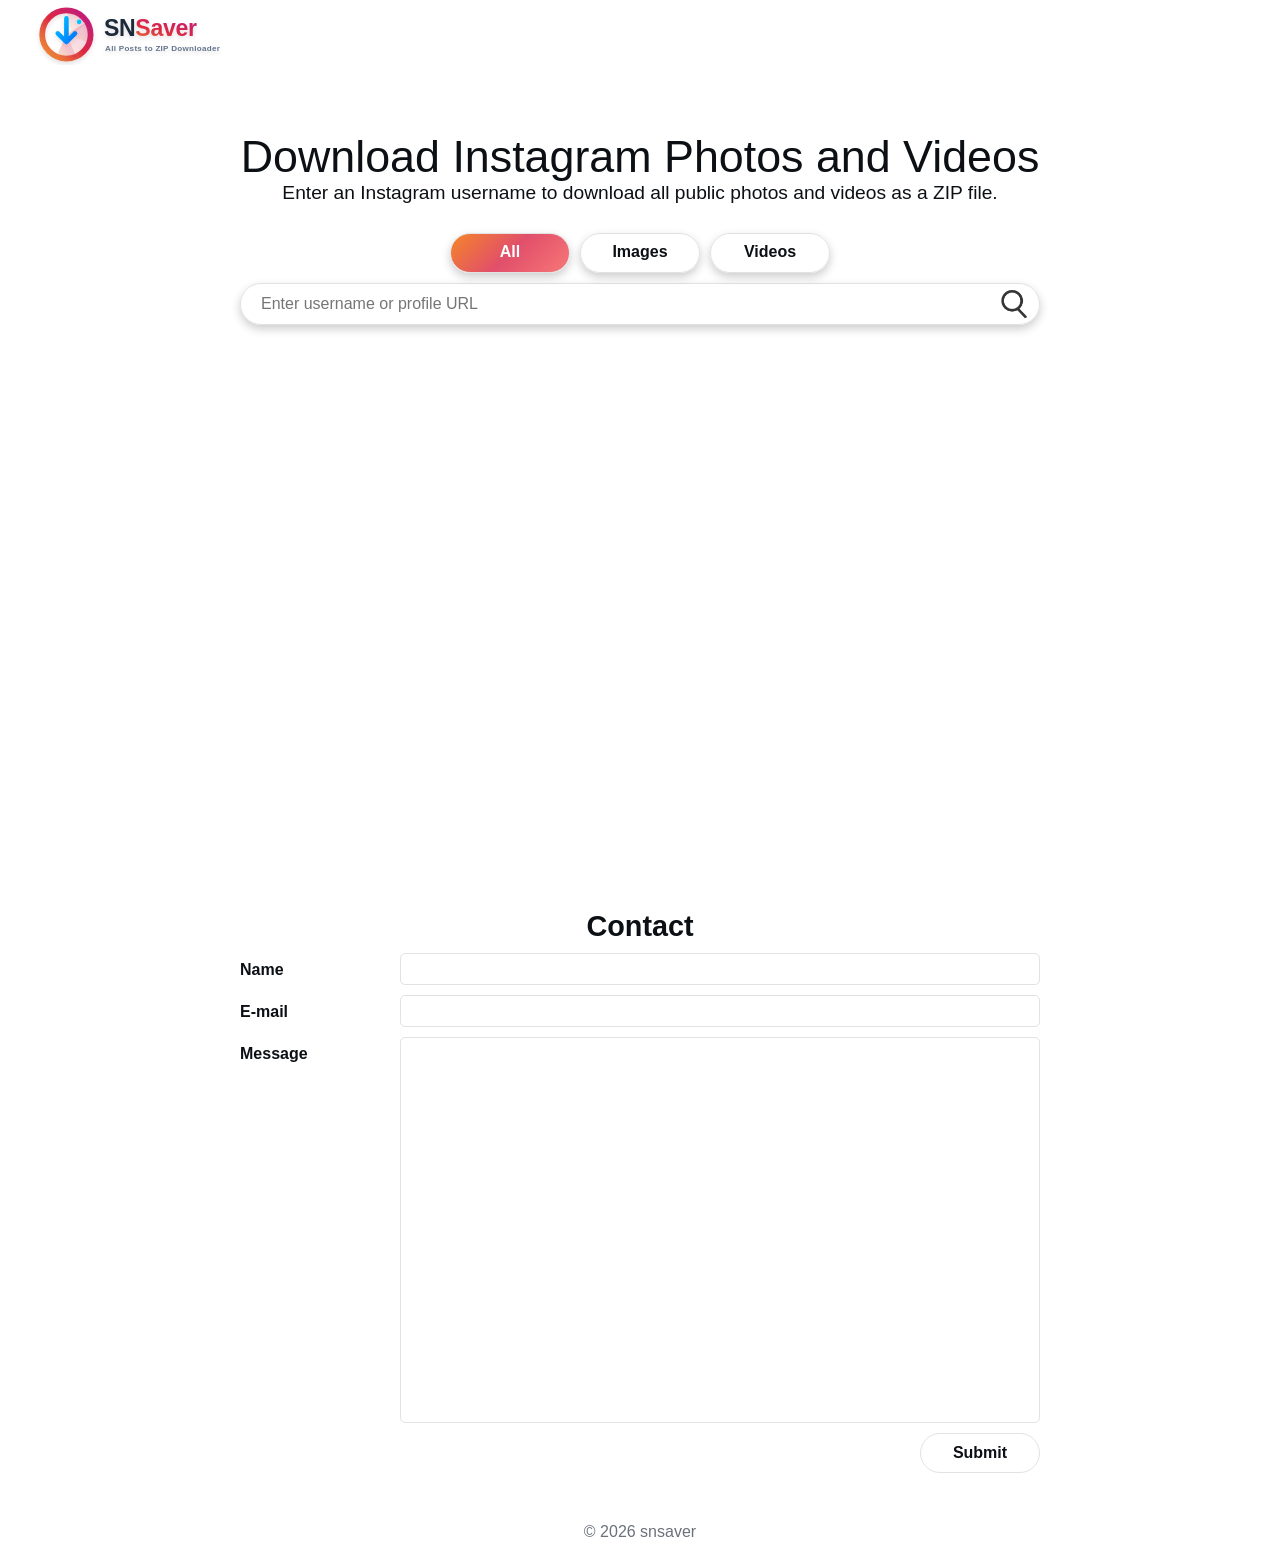
<file: index.html>
<!doctype html>
<html lang="en">
    <head>
        <meta charset="UTF-8" />
        <meta name="viewport" content="width=device-width, initial-scale=1.0" />
        <link rel="icon" type="image/svg+xml" href="./image/favicon.svg" />
        <link rel="stylesheet" href="./css/destyle.css" />
        <link rel="stylesheet" href="./css/style.css" />
        <title>SNSaver - All Posts to ZIP Downloader</title>
    </head>
    <body>
        <div class="first-view">
            <header>
                <div class="logo"><img src="./image/logo.svg" alt="" /></div>
            </header>

            <main>
                <section class="top">
                    <h1 class="top__message">
                        Download Instagram Photos and Videos
                    </h1>
                    <p class="top__description">
                        Enter an Instagram username to download all public
                        photos and videos as a ZIP file.
                    </p>
                </section>

                <section id="input-area" class="input-area">
                    <div class="media-type">
                        <label>
                            <input
                                type="radio"
                                id="media-type-all"
                                name="media-type"
                                checked
                                class="media-type__item"
                            />
                            <span>All</span>
                        </label>

                        <label>
                            <input
                                type="radio"
                                id="media-type-images"
                                name="media-type"
                                class="media-type__item"
                            />
                            <span>Images</span>
                        </label>

                        <label>
                            <input
                                type="radio"
                                id="media-type-videos"
                                name="media-type"
                                class="media-type__item"
                            />
                            <span>Videos</span>
                        </label>
                    </div>

                    <form id="usersearch-form" class="username">
                        <input
                            type="text"
                            id="username-input"
                            class="username__input"
                            placeholder="Enter username or profile URL"
                        />
                        <button
                            type="submit"
                            id="search-button"
                            class="username__search-button"
                        ></button>
                    </form>
                </section>

                <section id="user" class="user"></section>

                <div id="loading" class="loading hidden">
                    <div id="spinner" class="loading__spinner"></div>
                    <p id="loading-message" class="loading__message"></p>
                </div>

                <button id="download-button" class="download-button hidden">
                    Download
                </button>

                <p id="error-message" class="error-message hidden">
                    An unexpected error occurred.
                </p>
            </main>
        </div>

        <footer>
            <section id="contact" class="contact">
                <h2 class="section-title">Contact</h2>

                <form
                    action="https://snsaver-render-api.onrender.com/api/contact"
                    method="post"
                    id="contact-from"
                    class="contact-form"
                >
                    <div class="contact-form__item">
                        <label for="" class="contact-form__label">Name</label>
                        <input
                            name="name"
                            type="text"
                            class="contact-form__input"
                            required
                        />
                    </div>
                    <div class="contact-form__item">
                        <label for="" class="contact-form__label">E-mail</label>
                        <input
                            name="mail"
                            type="email"
                            class="contact-form__input"
                            required
                        />
                    </div>
                    <div class="contact-form__item">
                        <label for="" class="contact-form__label">
                            Message
                        </label>
                        <textarea
                            name="message"
                            id=""
                            rows="20"
                            class="contact-form__textarea"
                            required
                        ></textarea>
                    </div>
                    <button
                        id="contact-form-button"
                        class="contact-form__button"
                    >
                        Submit
                    </button>
                </form>
            </section>

            <span class="copyright">© 2026 snsaver</span>
        </footer>
        <script src="./js/main.js"></script>
    </body>
</html>
</file>
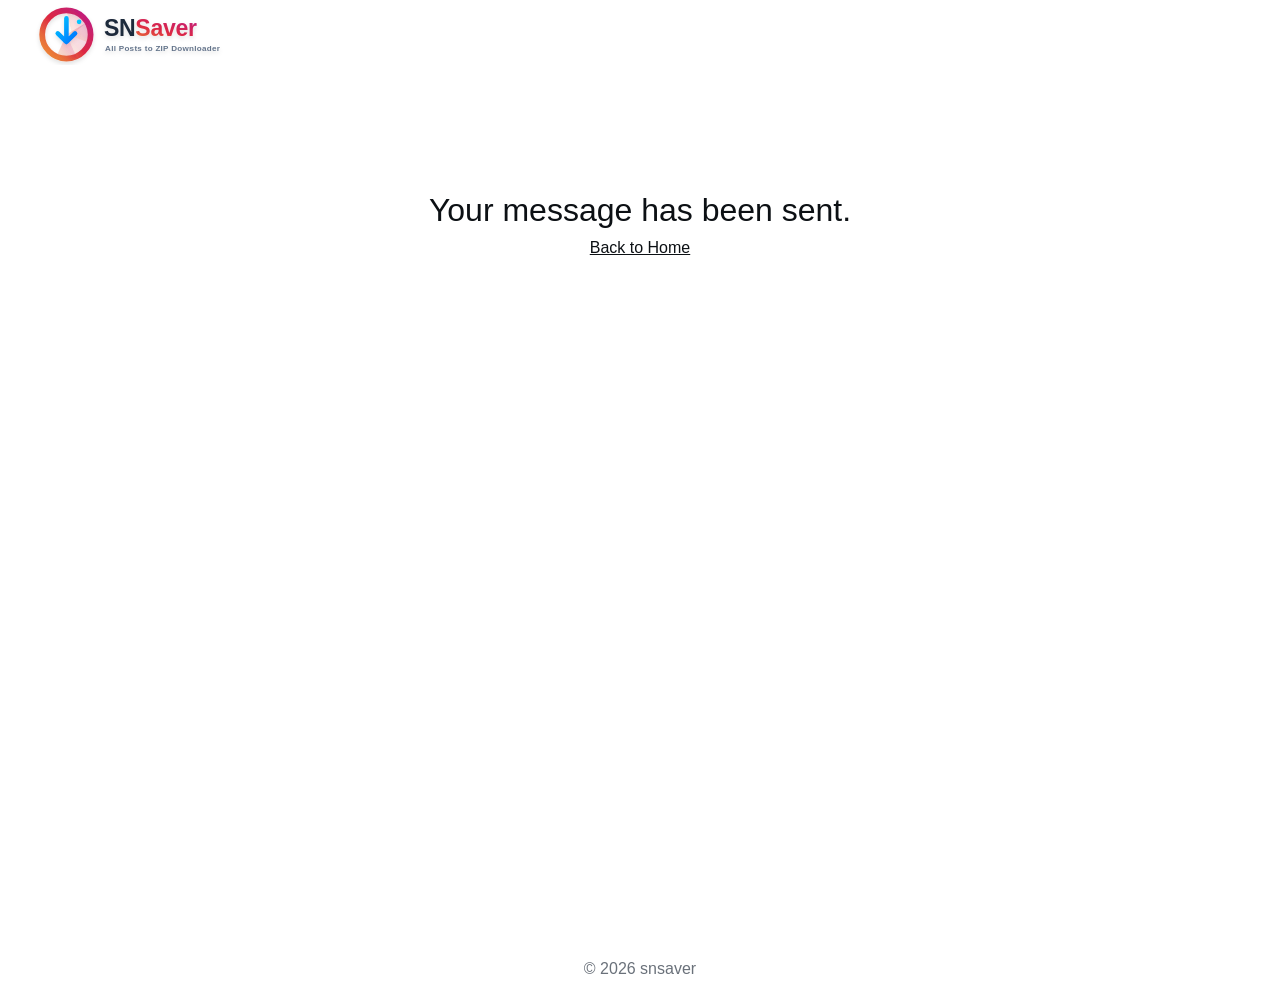
<file: contact-response.html>
<!doctype html>
<html lang="en">
    <head>
        <meta charset="UTF-8" />
        <meta name="viewport" content="width=device-width, initial-scale=1.0" />
        <link rel="icon" type="image/svg+xml" href="./image/favicon.svg" />
        <link rel="stylesheet" href="./css/destyle.css" />
        <link rel="stylesheet" href="./css/style.css" />
        <title>SNSaver - All Posts to ZIP Downloader</title>
    </head>
    <body>
        <div class="first-view">
            <header>
                <div class="logo"><img src="./image/logo.svg" alt="" /></div>
            </header>

            <main>
                <section class="contact-success">
                    <p class="contact-success__message">
                        Your message has been sent.
                    </p>
                    <a
                        href="https://snsaver.onrender.com"
                        class="contact-success__link"
                        >Back to Home</a
                    >
                </section>
            </main>
        </div>
        <footer>
            <span class="copyright">© 2026 snsaver</span>
        </footer>
    </body>
</html>
</file>
<file: css/destyle.css>
/*! destyle.css v4.0.1 | MIT License | https://github.com/nicolas-cusan/destyle.css */

/* Reset box-model and set borders */
/* ============================================ */

*,
::before,
::after {
    box-sizing: border-box;
    border-style: solid;
    border-width: 0;
    min-width: 0;
}

/* Document */
/* ============================================ */

/**
 * 1. Correct the line height in all browsers.
 * 2. Prevent adjustments of font size after orientation changes in iOS.
 * 3. Remove gray overlay on links for iOS.
 */

html {
    line-height: 1.15; /* 1 */
    -webkit-text-size-adjust: 100%; /* 2 */
    -webkit-tap-highlight-color: transparent; /* 3*/
}

/* Sections */
/* ============================================ */

/**
 * Remove the margin in all browsers.
 */

body {
    margin: 0;
}

/**
 * Render the `main` element consistently in IE.
 */

main {
    display: block;
}

/* Vertical rhythm */
/* ============================================ */

p,
table,
blockquote,
address,
pre,
iframe,
form,
figure,
dl {
    margin: 0;
}

/* Headings */
/* ============================================ */

h1,
h2,
h3,
h4,
h5,
h6 {
    font-size: inherit;
    font-weight: inherit;
    margin: 0;
}

/* Lists (enumeration) */
/* ============================================ */

ul,
ol {
    margin: 0;
    padding: 0;
    list-style: none;
}

/* Lists (definition) */
/* ============================================ */

dt {
    font-weight: bold;
}

dd {
    margin-left: 0;
}

/* Grouping content */
/* ============================================ */

/**
 * 1. Add the correct box sizing in Firefox.
 * 2. Show the overflow in Edge and IE.
 */

hr {
    box-sizing: content-box; /* 1 */
    height: 0; /* 1 */
    overflow: visible; /* 2 */
    border-top-width: 1px;
    margin: 0;
    clear: both;
    color: inherit;
}

/**
 * 1. Correct the inheritance and scaling of font size in all browsers.
 * 2. Correct the odd `em` font sizing in all browsers.
 */

pre {
    font-family: monospace, monospace; /* 1 */
    font-size: inherit; /* 2 */
}

address {
    font-style: inherit;
}

/* Text-level semantics */
/* ============================================ */

/**
 * Remove the gray background on active links in IE 10.
 */

a {
    background-color: transparent;
    text-decoration: none;
    color: inherit;
}

/**
 * 1. Remove the bottom border in Chrome 57-
 * 2. Add the correct text decoration in Chrome, Edge, IE, Opera, and Safari.
 */

abbr[title] {
    text-decoration: underline dotted; /* 2 */
}

/**
 * Add the correct font weight in Chrome, Edge, and Safari.
 */

b,
strong {
    font-weight: bolder;
}

/**
 * 1. Correct the inheritance and scaling of font size in all browsers.
 * 2. Correct the odd `em` font sizing in all browsers.
 */

code,
kbd,
samp {
    font-family: monospace, monospace; /* 1 */
    font-size: inherit; /* 2 */
}

/**
 * Add the correct font size in all browsers.
 */

small {
    font-size: 80%;
}

/**
 * Prevent `sub` and `sup` elements from affecting the line height in
 * all browsers.
 */

sub,
sup {
    font-size: 75%;
    line-height: 0;
    position: relative;
    vertical-align: baseline;
}

sub {
    bottom: -0.25em;
}

sup {
    top: -0.5em;
}

/* Replaced content */
/* ============================================ */

/**
 * Prevent vertical alignment issues.
 */

svg,
img,
embed,
object,
iframe {
    vertical-align: bottom;
}

/* Forms */
/* ============================================ */

/**
 * Reset form fields to make them styleable.
 * 1. Make form elements stylable across systems iOS especially.
 * 2. Inherit text-transform from parent.
 */

button,
input,
optgroup,
select,
textarea {
    -webkit-appearance: none; /* 1 */
    appearance: none;
    vertical-align: middle;
    color: inherit;
    font: inherit;
    background: transparent;
    padding: 0;
    margin: 0;
    border-radius: 0;
    text-align: inherit;
    text-transform: inherit; /* 2 */
}

/**
 * Correct cursors for clickable elements.
 */

button,
[type="button"],
[type="reset"],
[type="submit"] {
    cursor: pointer;
}

button:disabled,
[type="button"]:disabled,
[type="reset"]:disabled,
[type="submit"]:disabled {
    cursor: default;
}

/**
 * Improve outlines for Firefox and unify style with input elements & buttons.
 */

:-moz-focusring {
    outline: auto;
}

select:disabled {
    opacity: inherit;
}

/**
 * Remove padding
 */

option {
    padding: 0;
}

/**
 * Reset to invisible
 */

fieldset {
    margin: 0;
    padding: 0;
    min-width: 0;
}

legend {
    padding: 0;
}

/**
 * Add the correct vertical alignment in Chrome, Firefox, and Opera.
 */

progress {
    vertical-align: baseline;
}

/**
 * Remove the default vertical scrollbar in IE 10+.
 */

textarea {
    overflow: auto;
}

/**
 * Correct the cursor style of increment and decrement buttons in Chrome.
 */

[type="number"]::-webkit-inner-spin-button,
[type="number"]::-webkit-outer-spin-button {
    height: auto;
}

/**
 * Correct the outline style in Safari.
 */

[type="search"] {
    outline-offset: -2px; /* 1 */
}

/**
 * Remove the inner padding in Chrome and Safari on macOS.
 */

[type="search"]::-webkit-search-decoration {
    -webkit-appearance: none;
}

/**
 * 1. Correct the inability to style clickable types in iOS and Safari.
 * 2. Fix font inheritance.
 */

::-webkit-file-upload-button {
    -webkit-appearance: button; /* 1 */
    font: inherit; /* 2 */
}

/**
 * Fix appearance for Firefox
 */
[type="number"] {
    -moz-appearance: textfield;
}

/**
 * Clickable labels
 */

label[for] {
    cursor: pointer;
}

/* Interactive */
/* ============================================ */

/*
 * Add the correct display in Edge, IE 10+, and Firefox.
 */

details {
    display: block;
}

/*
 * Add the correct display in all browsers.
 */

summary {
    display: list-item;
}

/*
 * Remove outline for editable content.
 */

[contenteditable]:focus {
    outline: auto;
}

/* Tables */
/* ============================================ */

/**
1. Correct table border color inheritance in all Chrome and Safari.
*/

table {
    border-color: inherit; /* 1 */
    border-collapse: collapse;
}

caption {
    text-align: left;
}

td,
th {
    vertical-align: top;
    padding: 0;
}

th {
    text-align: left;
    font-weight: bold;
}
</file>
<file: css/style.css>
body {
    font-family:
        -apple-system, BlinkMacSystemFont, "Segoe UI", Roboto, Helvetica, Arial,
        sans-serif;
    font-size: 1rem;
    color: #0c1014;
    padding: 0 2%;
}

.first-view {
    display: flex;
    flex-direction: column;
    min-height: 100svh;
}

.logo {
    width: 300px;
}

.logo > img {
    width: 100%;
}

main {
    flex: 1;
}

.top {
    text-align: center;
    margin-top: 5%;
}

.top__message {
    font-size: 2.8rem;
}

.top__description {
    font-size: 1.2rem;
}

.input-area {
    margin-top: 10px;
}

.media-type {
    display: flex;
    justify-content: center;
    gap: 10px;
}

.media-type__item {
    width: 0;
    height: 0;
    display: inline;
}

.media-type__item + span {
    display: flex;
    align-items: center;
    justify-content: center;
    font-size: 1rem;
    font-weight: 600;
    width: 120px;
    height: 40px;
    background-position: center;
    border: 1px solid #e2e2e2;
    border-radius: 50px;
    cursor: pointer;
    text-align: center;
    box-shadow: 0px 4px 10px rgba(0, 0, 0, 0.2);
}

.media-type__item:hover + span {
    background-color: #e2e2e2;
    color: #0c1014;
    transition-duration: 0.1s;
}

.media-type__item:checked + span {
    background: linear-gradient(135deg, #f58529 0%, #e14f6a 50%, #f77777 100%);
    color: #fff;
}

.username {
    width: 100%;
    max-width: 800px;
    margin: 0 auto;
    display: flex;
    align-items: center;
    justify-content: space-between;
    border: 1px solid #e2e2e2;
    border-radius: 50px;
    margin-top: 10px;
    box-shadow: 0px 4px 10px rgba(0, 0, 0, 0.2);
}

.username__input {
    flex: 1;
    height: 40px;
    padding-right: 20px;
    padding-left: 20px;
    font-size: 1rem;
    outline: none;
}

.username__input:-webkit-autofill,
.username__input:-webkit-autofill:hover,
.username__input:-webkit-autofill:focus {
    border-top-left-radius: 50px;
    border-bottom-left-radius: 50px;
}
.username__search-button {
    background-image: url("../image/search_icon.png");
    background-size: contain;
    background-repeat: no-repeat;
    width: 45px;
    height: 40px;
}

.user {
    display: none;
}

.user-success {
    display: block;
    width: 100%;
    max-width: 800px;
    margin: 10px auto 0;
    overflow: hidden;
    border: 1px solid #e2e2e2;
    border-radius: 10px;
    background-color: #fff;
    box-shadow: 0px 4px 10px rgba(0, 0, 0, 0.2);
}

.user-error {
    display: block;
    width: fit-content;
    margin: 10px auto 0;
    font-size: 1.875rem;
    font-weight: 600;
}

.user__link {
    width: 100%;
    max-width: 800px;
    display: flex;
    text-decoration: none;
    color: black;
    align-items: center;
    justify-content: center;
    padding: 20px 20px;
}

.user__link:hover {
    transform: scale(1.05);
    transition-duration: 0.2s;
}

.user__image-area {
    width: 45%;
}

.user__image {
    width: 200px;
    display: block;
    border-radius: 50%;
    padding: 5px;
    margin-left: auto;
    margin-right: auto;
    background:
        linear-gradient(white, white) padding-box,
        linear-gradient(135deg, #f58529 0%, #dd2a7b 50%, #8134af 100%);
    border: 2px solid transparent;
}
.user__prolile-area {
    width: 55%;
}

.user__username {
    font-size: 1.5rem;
    font-weight: 600;
    overflow-wrap: anywhere;
}

.user__fullname {
    margin-top: 10px;
    font-size: 1.25rem;
    font-weight: 600;
    overflow-wrap: anywhere;
}

.user__count {
    margin-top: 30px;
    font-size: 1.2rem;
}

.user__count span {
    font-weight: 600;
}

.user__private {
    margin-top: 10px;
    font-size: 1.1rem;
}

.loading__spinner {
    width: 40px;
    height: 40px;
    border: 4px solid #f3d6d6;
    border-top: 4px solid #e14f6a;
    border-radius: 50%;
    animation: spin 1s linear infinite;
    margin: 20px auto 0;
}

@keyframes spin {
    0% {
        transform: rotate(0deg);
    }
    100% {
        transform: rotate(360deg);
    }
}

.loading__message {
    margin-top: 10px;
    text-align: center;
}

.download-button {
    display: block;
    margin-top: 10px;
    margin-left: auto;
    margin-right: auto;
    font-size: 1.2rem;
    font-weight: 600;
    width: 150px;
    height: 50px;
    background-position: center;
    border: 1px solid #e2e2e2;
    border-radius: 50px;
    cursor: pointer;
    text-align: center;
    box-shadow: 0px 4px 10px rgba(0, 0, 0, 0.2);
    background: linear-gradient(135deg, #f58529 0%, #e14f6a 50%, #f77777 100%);
    color: #fff;
}

.download-button:hover {
    background: linear-gradient(135deg, #ff9639 0%, #f0607f 50%, #ff8a8a 100%);
    transition-duration: 0.1s;
}

.download-button:disabled {
    background: #e2e2e2;
    color: #ccc;
}

.error-message {
    margin-top: 10px;
    text-align: center;
    font-size: 1.875rem;
    font-weight: 600;
}

footer {
    padding-top: 10px;
    padding-bottom: 20px;
}

.section-title {
    font-weight: 600;
    text-align: center;
    font-size: 1.8rem;
}

.contact-form {
    max-width: 800px;
    margin-left: auto;
    margin-right: auto;
    margin-top: 10px;
}

.contact-form__item {
    display: flex;
    justify-content: space-between;
    margin-bottom: 10px;
}

.contact-form__label {
    font-weight: 600;
    padding-top: 0.5rem;
}

.contact-form__input,
.contact-form__textarea {
    width: 80%;
    border: solid 1px #e2e2e2;
    border-radius: 5px;
    padding: 0.5rem;
    outline: none;
}

.contact-form__input {
    height: 2rem;
}

.contact-form__textarea {
    resize: none;
}

.contact-form__button {
    display: block;
    margin: 0 0 0 auto;
    font-size: 1rem;
    font-weight: 600;
    width: 120px;
    height: 40px;
    background-position: center;
    border: 1px solid #e2e2e2;
    border-radius: 50px;
    cursor: pointer;
    text-align: center;
}

.contact-form__button:hover {
    background-color: #e2e2e2;
    transition-duration: 0.1s;
}

.copyright {
    margin-top: 50px;
    color: #6a717a;
    display: block;
    text-align: center;
}

/*タブレット横向き*/
@media (max-height: 700px) {
    .top {
        margin-top: 1%;
    }
}

/*タブレット縦向き*/
@media (max-width: 1024px) {
    body {
        padding: 0 2%;
        font-size: 1rem;
    }
    .top__message {
        font-size: 2.5rem;
    }

    .top__description {
        font-size: 1.1rem;
    }
}

/*スマホ縦向き*/
@media (max-width: 767px) {
    body {
        padding: 0 2%;
        font-size: 1rem;
    }

    .logo {
        width: 200px;
    }

    .top__message {
        font-size: 1.3rem;
        font-weight: 600;
    }

    .top__description {
        font-size: 1rem;
        font-weight: 400;
    }

    .media-type {
        flex-direction: column;
    }

    .media-type__item + span {
        width: 100%;
    }

    .username {
        width: 100%;
    }

    .username__input {
        width: calc(100% - 50px);
    }

    .user-success {
        width: 100%;
    }

    .user__link {
        width: 100%;
    }

    .user__image-area {
        width: 40%;
        padding-left: 0px;
    }

    .user__prolile-area {
        width: 60%;
        padding-left: 20px;
    }

    .user__image {
        width: 80%;
        border-radius: 50%;
        padding: 3px;
        margin: 0 auto;
        display: block;
    }

    .user__username {
        font-size: 1.3rem;
    }

    .user__fullname {
        font-size: 1rem;
        margin-bottom: 10px;
    }

    .user__count {
        font-size: 1.1rem;
    }

    .contact-form__item {
        flex-direction: column;
    }

    .contact-form__label {
        font-weight: 600;
        padding-top: 0.5rem;
    }

    .contact-form__input,
    .contact-form__textarea {
        width: 100%;
    }
    .contact-form__button {
        width: 100%;
    }
}

.hidden {
    display: none;
}
.contact-success {
    text-align: center;
    padding-top: 10%;
}

.contact-success__message {
    font-size: 2rem;
}

.contact-success__link {
    display: block;
    margin-top: 10px;
    text-decoration: underline;
}

.contact-success__link:hover {
    text-decoration: none;
}
</file>
